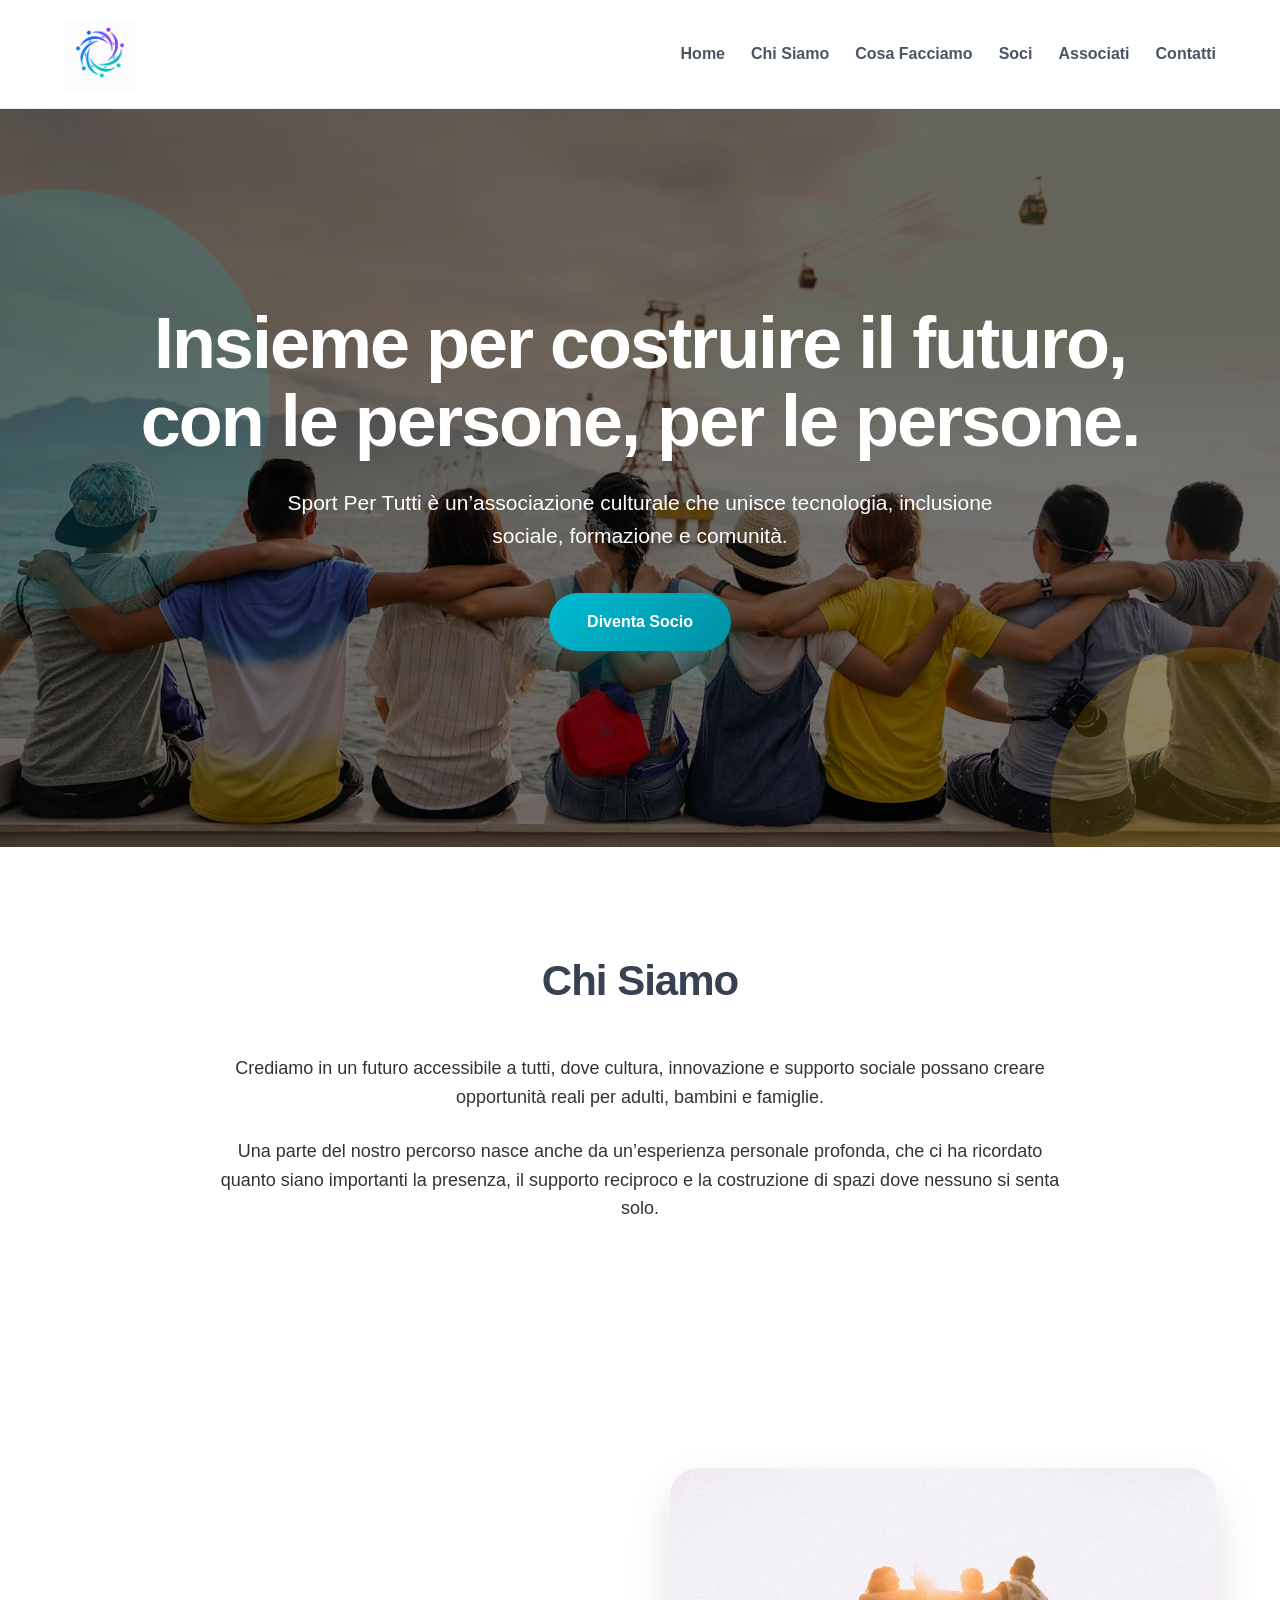
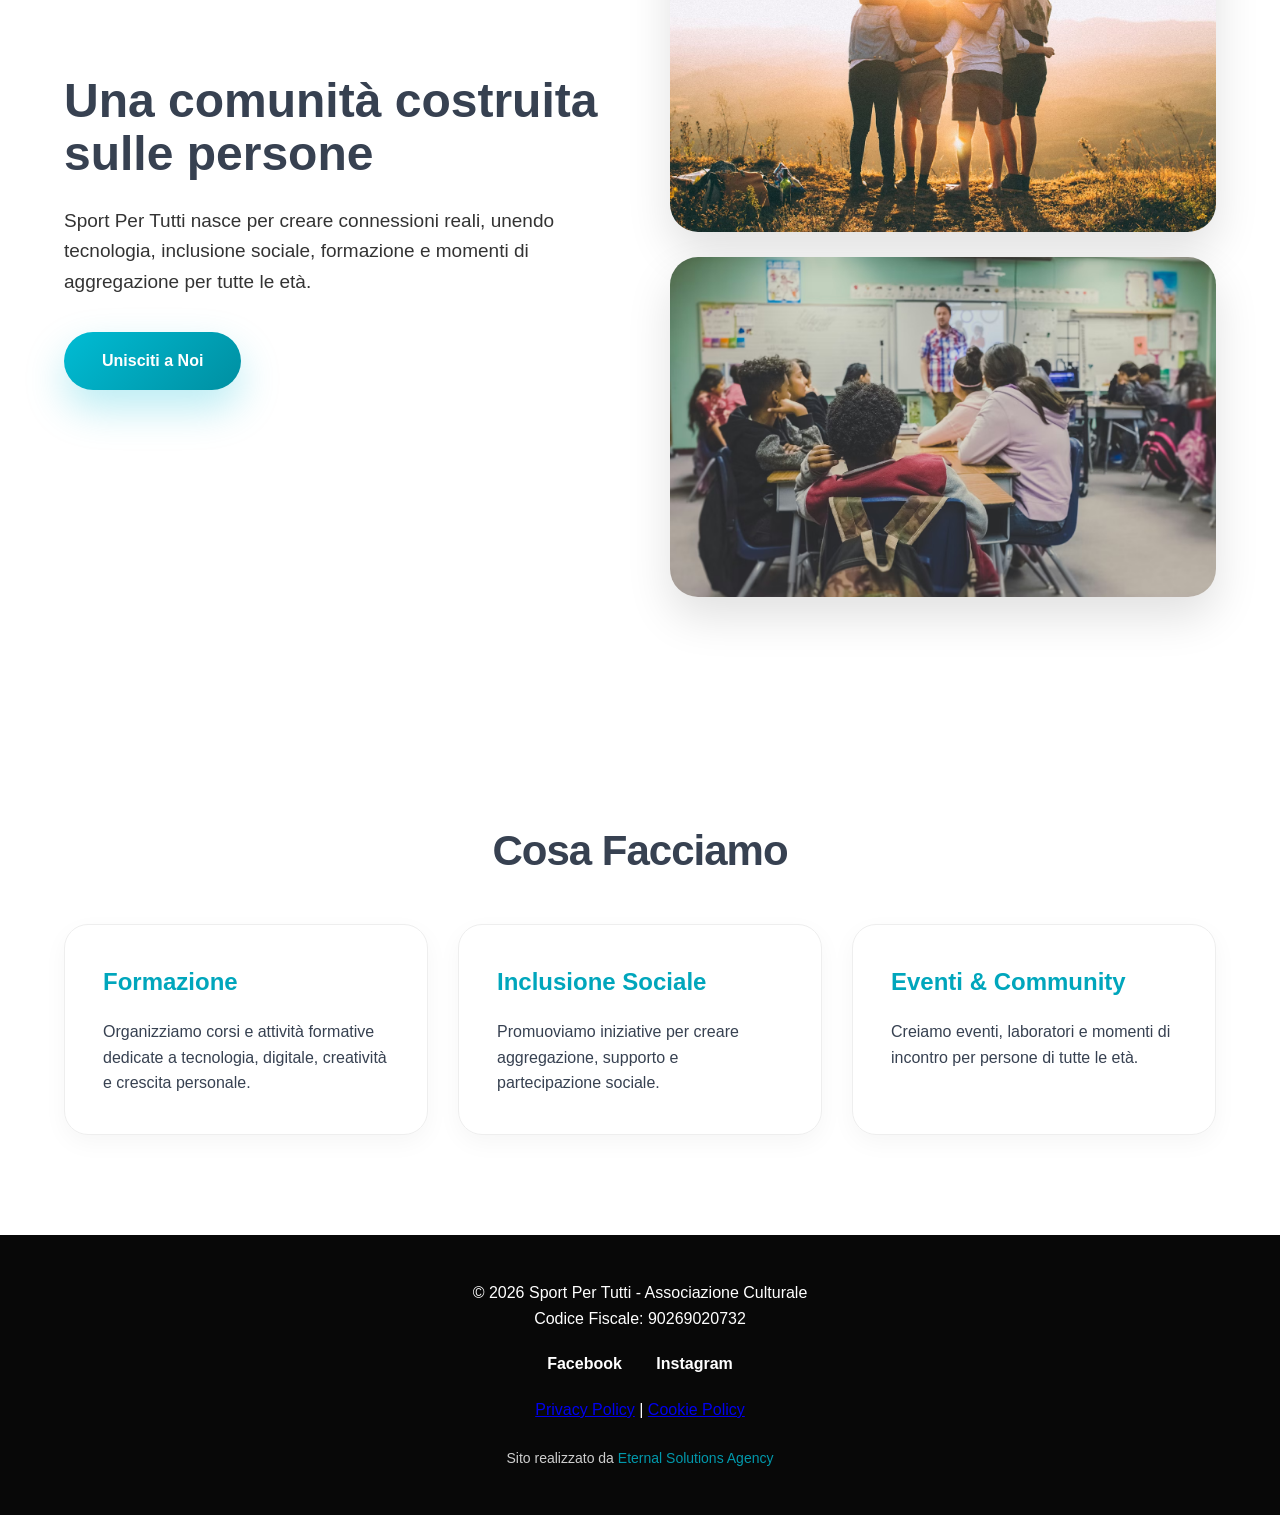
<file: index.html>
<!DOCTYPE html>
<html lang="it">
<head>
  <meta charset="UTF-8">
  <meta name="viewport" content="width=device-width, initial-scale=1.0">
  <title>Sport Per Tutti - Associazione Culturale</title>
  <link rel="stylesheet" href="style.css">
</head>
<script src="script.js"></script>
<body>

  <header>
    <div class="container nav">
      <img src="assets/logo.png" alt="Logo Sport Per Tutti" class="logo">

      <nav>
        <ul>
          <li><a href="index.html">Home</a></li>
          <li><a href="chi-siamo.html">Chi Siamo</a></li>
          <li><a href="cosa-facciamo.html">Cosa Facciamo</a></li>
          <li><a href="soci.html">Soci</a></li>
          <li><a href="associati.html">Associati</a></li>
          <li><a href="contatti.html">Contatti</a></li>
        </ul>
      </nav>
    </div>
  </header>

  <section class="hero hero-home">
    <div class="container">
      <h1>Insieme per costruire il futuro,<br>con le persone, per le persone.</h1>

      <p>
        Sport Per Tutti è un’associazione culturale che unisce tecnologia,
        inclusione sociale, formazione e comunità.
      </p>

      <a href="associati.html" class="btn">
        Diventa Socio
      </a>
    </div>
  </section>

  <section class="about-preview">
    <div class="container">
      <h2>Chi Siamo</h2>

      <p>
        Crediamo in un futuro accessibile a tutti, dove cultura,
        innovazione e supporto sociale possano creare opportunità reali
        per adulti, bambini e famiglie.
      </p>

      <p>
        Una parte del nostro percorso nasce anche da un’esperienza personale
        profonda, che ci ha ricordato quanto siano importanti la presenza,
        il supporto reciproco e la costruzione di spazi dove nessuno si senta solo.
      </p>
    </div>
  </section>
<section class="image-showcase">

  <div class="container showcase-grid">

    <div class="showcase-text">
      <h2>Una comunità costruita sulle persone</h2>

      <p>
        Sport Per Tutti nasce per creare connessioni reali,
        unendo tecnologia, inclusione sociale, formazione
        e momenti di aggregazione per tutte le età.
      </p>

      <a href="associati.html" class="btn">
        Unisciti a Noi
      </a>
    </div>

    <div class="showcase-images">

      <img src="community.avif" alt="Community">
<img src="kids-tech.avif" alt="Kids Tech">

    </div>

  </div>

</section>
  <section class="services">
    <div class="container">
      <h2>Cosa Facciamo</h2>

      <div class="cards">

        <div class="card">
          <h3>Formazione</h3>
          <p>
            Organizziamo corsi e attività formative dedicate a tecnologia,
            digitale, creatività e crescita personale.
          </p>
        </div>

        <div class="card">
          <h3>Inclusione Sociale</h3>
          <p>
            Promuoviamo iniziative per creare aggregazione,
            supporto e partecipazione sociale.
          </p>
        </div>

        <div class="card">
          <h3>Eventi & Community</h3>
          <p>
            Creiamo eventi, laboratori e momenti di incontro
            per persone di tutte le età.
          </p>
        </div>

      </div>
    </div>
  </section>

 <footer>
  <div class="container">

    <p>
      © 2026 Sport Per Tutti - Associazione Culturale<br>
      Codice Fiscale: 90269020732
    </p>

    <div class="socials">
      <a href="https://www.facebook.com/sportpertuttihub" target="_blank">Facebook</a>
      <a href="https://www.instagram.com/sportpertuttihub/" target="_blank">Instagram</a>
    </div>

    <div style="margin-top:20px;">
      <a href="privacy-policy.html">Privacy Policy</a>
      |
      <a href="cookie-policy.html">Cookie Policy</a>
    </div>

    <p style="margin-top:25px; font-size:14px; opacity:0.8;">
      Sito realizzato da
      <a href="https://www.eternalsolutions.it" target="_blank" style="color:#00bcd4; text-decoration:none;">
        Eternal Solutions Agency
      </a>
    </p>

  </div>
</footer>

</body>
</html>
</file>
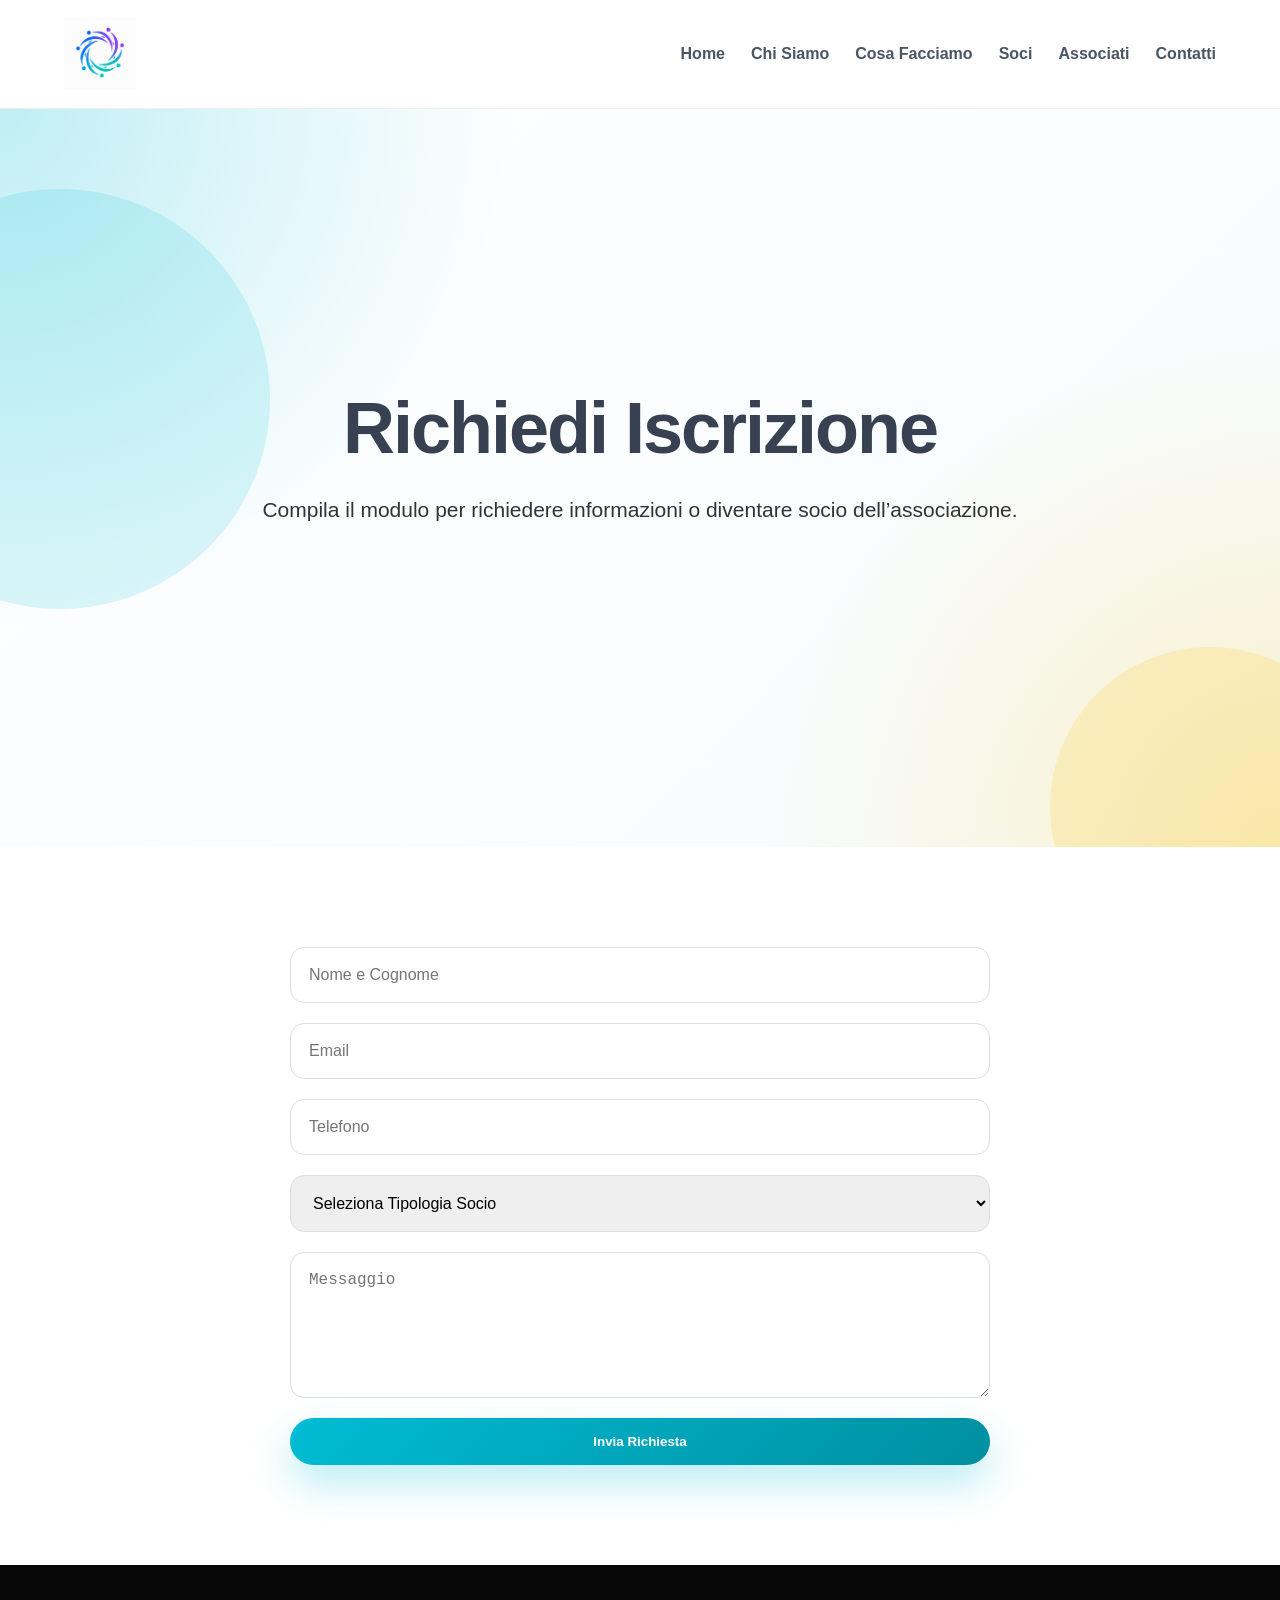
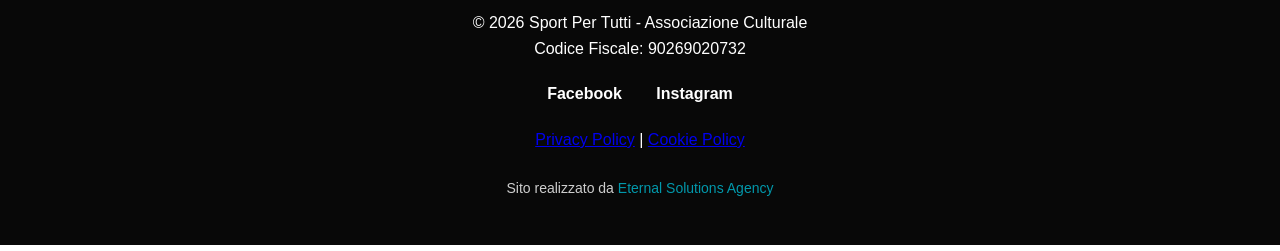
<file: associati.html>
<!DOCTYPE html>
<html lang="it">
<head>
  <meta charset="UTF-8">
  <meta name="viewport" content="width=device-width, initial-scale=1.0">
  <title>Associati - Sport Per Tutti</title>
  <link rel="stylesheet" href="style.css">
</head>
<script src="script.js"></script>
<body>

<header>
  <div class="container nav">
    <img src="assets/logo.png" alt="Logo Sport Per Tutti" class="logo">

    <nav>
      <ul>
        <li><a href="index.html">Home</a></li>
        <li><a href="chi-siamo.html">Chi Siamo</a></li>
        <li><a href="cosa-facciamo.html">Cosa Facciamo</a></li>
        <li><a href="soci.html">Soci</a></li>
        <li><a href="associati.html">Associati</a></li>
        <li><a href="contatti.html">Contatti</a></li>
      </ul>
    </nav>
  </div>
</header>

<section class="hero">
  <div class="container">

    <h1>Richiedi Iscrizione</h1>

    <p>
      Compila il modulo per richiedere informazioni
      o diventare socio dell’associazione.
    </p>

  </div>
</section>

<section class="about-preview">
  <div class="container">

    <form action="https://formsubmit.co/sportpertuttiassociazione@gmail.com" method="POST" class="contact-form">

      <input type="hidden" name="_captcha" value="false">

      <input type="text" name="nome" placeholder="Nome e Cognome" required>

      <input type="email" name="email" placeholder="Email" required>

      <input type="tel" name="telefono" placeholder="Telefono" required>

      <select name="tipo_socio" required>
        <option value="">Seleziona Tipologia Socio</option>
        <option>Socio Base - 15€</option>
        <option>Socio Supporter - 50€</option>
        <option>Socio Partner - 150€</option>
      </select>

      <textarea name="messaggio" rows="6" placeholder="Messaggio"></textarea>

      <button type="submit" class="btn">
        Invia Richiesta
      </button>

    </form>

  </div>
</section>

<footer>
  <div class="container">

    <p>
      © 2026 Sport Per Tutti - Associazione Culturale<br>
      Codice Fiscale: 90269020732
    </p>

    <div class="socials">
      <a href="https://www.facebook.com/sportpertuttihub" target="_blank">Facebook</a>
      <a href="https://www.instagram.com/sportpertuttihub/" target="_blank">Instagram</a>
    </div>

    <div style="margin-top:20px;">
      <a href="privacy-policy.html">Privacy Policy</a>
      |
      <a href="cookie-policy.html">Cookie Policy</a>
    </div>

    <p style="margin-top:25px; font-size:14px; opacity:0.8;">
      Sito realizzato da
      <a href="https://www.eternalsolutions.it" target="_blank" style="color:#00bcd4; text-decoration:none;">
        Eternal Solutions Agency
      </a>
    </p>

  </div>
</footer>

</body>
</html>
</file>
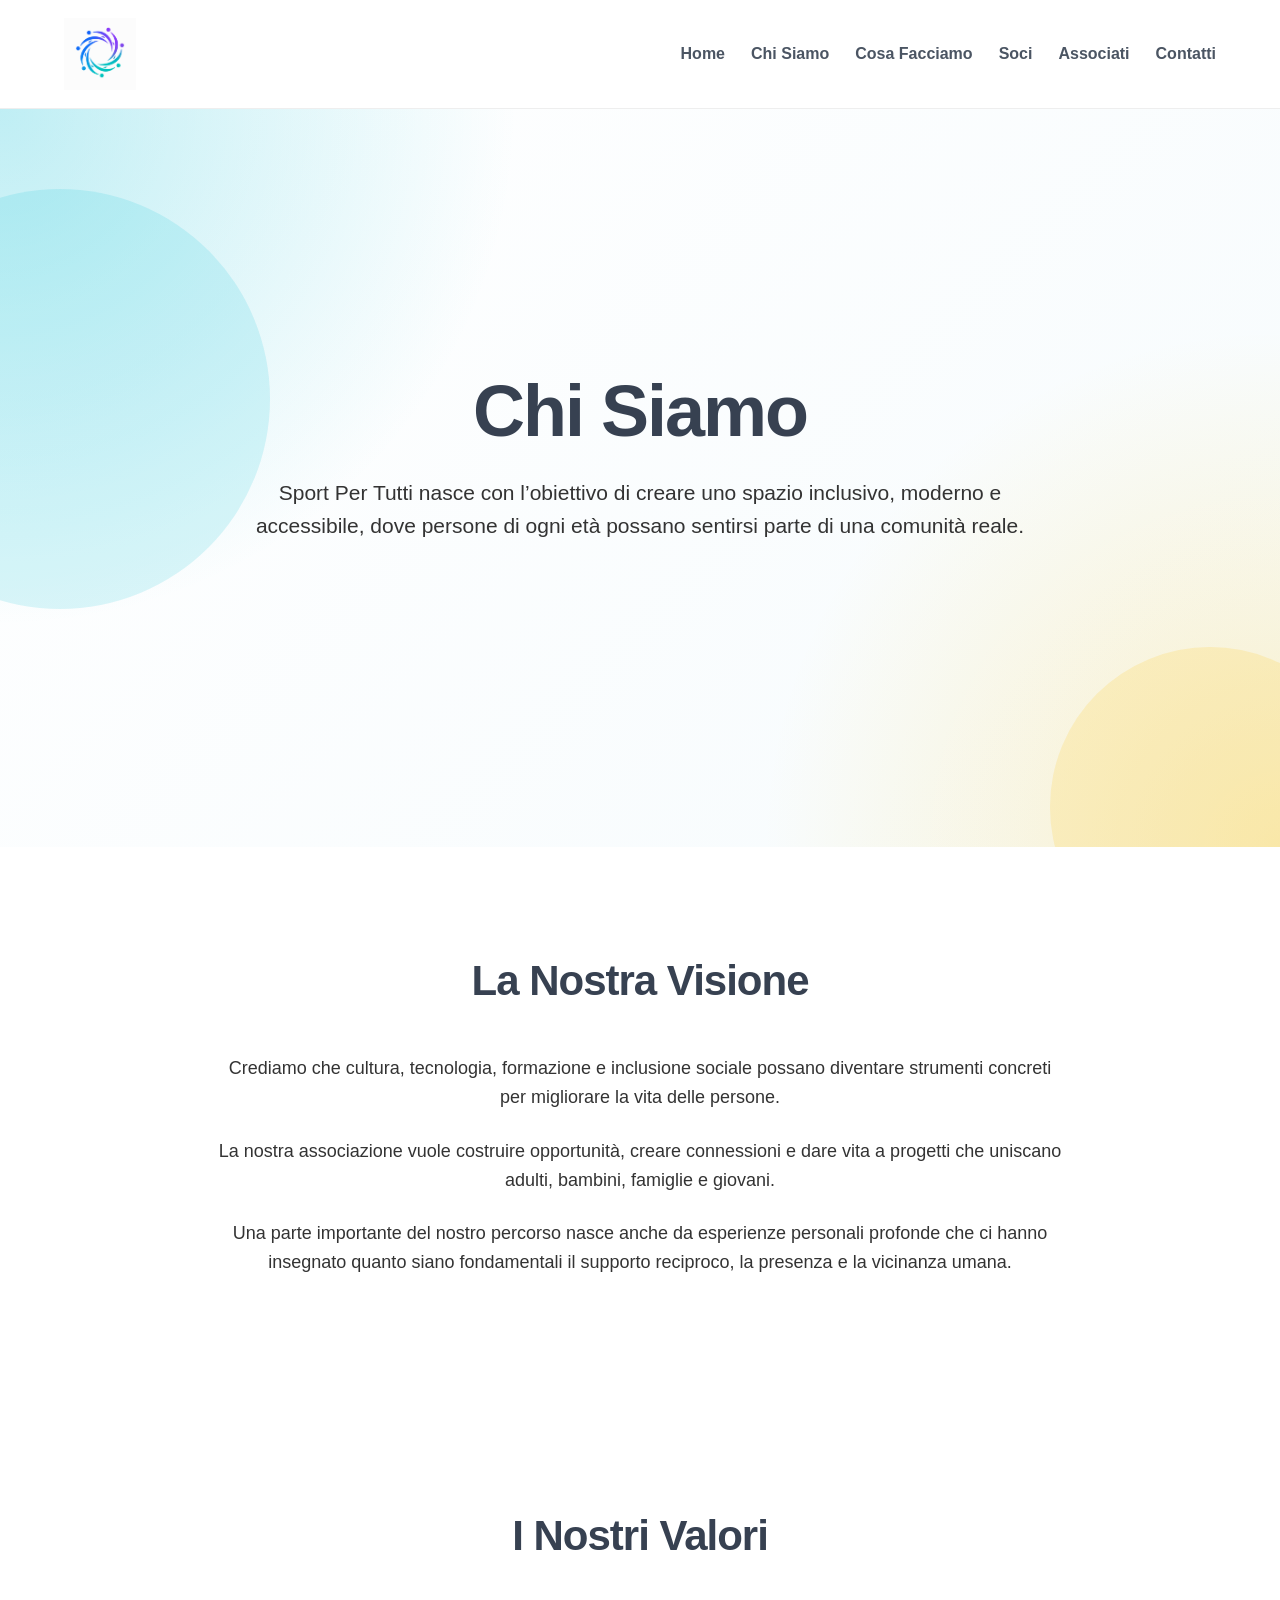
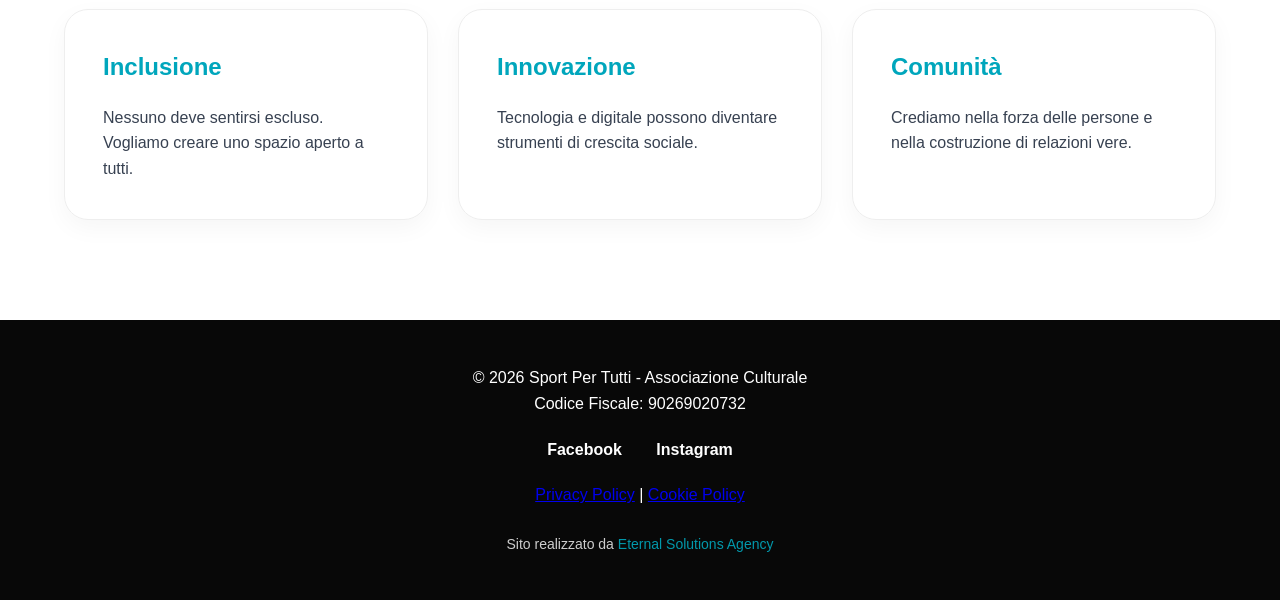
<file: chi-siamo.html>
<!DOCTYPE html>
<html lang="it">
<head>
  <meta charset="UTF-8">
  <meta name="viewport" content="width=device-width, initial-scale=1.0">
  <title>Chi Siamo - Sport Per Tutti</title>
  <link rel="stylesheet" href="style.css">
</head>
<script src="script.js"></script>
<body>

<header>
  <div class="container nav">
    <img src="assets/logo.png" alt="Logo Sport Per Tutti" class="logo">

    <nav>
      <ul>
        <li><a href="index.html">Home</a></li>
        <li><a href="chi-siamo.html">Chi Siamo</a></li>
        <li><a href="cosa-facciamo.html">Cosa Facciamo</a></li>
        <li><a href="soci.html">Soci</a></li>
        <li><a href="associati.html">Associati</a></li>
        <li><a href="contatti.html">Contatti</a></li>
      </ul>
    </nav>
  </div>
</header>

<section class="hero">
  <div class="container">

    <h1>Chi Siamo</h1>

    <p>
      Sport Per Tutti nasce con l’obiettivo di creare uno spazio inclusivo,
      moderno e accessibile, dove persone di ogni età possano sentirsi parte
      di una comunità reale.
    </p>

  </div>
</section>

<section class="about-preview">
  <div class="container">

    <h2>La Nostra Visione</h2>

    <p>
      Crediamo che cultura, tecnologia, formazione e inclusione sociale
      possano diventare strumenti concreti per migliorare la vita delle persone.
    </p>

    <p>
      La nostra associazione vuole costruire opportunità, creare connessioni
      e dare vita a progetti che uniscano adulti, bambini, famiglie e giovani.
    </p>

    <p>
      Una parte importante del nostro percorso nasce anche da esperienze
      personali profonde che ci hanno insegnato quanto siano fondamentali
      il supporto reciproco, la presenza e la vicinanza umana.
    </p>

  </div>
</section>

<section class="services">
  <div class="container">

    <h2>I Nostri Valori</h2>

    <div class="cards">

      <div class="card">
        <h3>Inclusione</h3>
        <p>
          Nessuno deve sentirsi escluso. Vogliamo creare uno spazio aperto a tutti.
        </p>
      </div>

      <div class="card">
        <h3>Innovazione</h3>
        <p>
          Tecnologia e digitale possono diventare strumenti di crescita sociale.
        </p>
      </div>

      <div class="card">
        <h3>Comunità</h3>
        <p>
          Crediamo nella forza delle persone e nella costruzione di relazioni vere.
        </p>
      </div>

    </div>

  </div>
</section>

<footer>
  <div class="container">

    <p>
      © 2026 Sport Per Tutti - Associazione Culturale<br>
      Codice Fiscale: 90269020732
    </p>

    <div class="socials">
      <a href="https://www.facebook.com/sportpertuttihub" target="_blank">Facebook</a>
      <a href="https://www.instagram.com/sportpertuttihub/" target="_blank">Instagram</a>
    </div>

    <div style="margin-top:20px;">
      <a href="privacy-policy.html">Privacy Policy</a>
      |
      <a href="cookie-policy.html">Cookie Policy</a>
    </div>

    <p style="margin-top:25px; font-size:14px; opacity:0.8;">
      Sito realizzato da
      <a href="https://www.eternalsolutions.it" target="_blank" style="color:#00bcd4; text-decoration:none;">
        Eternal Solutions Agency
      </a>
    </p>

  </div>
</footer>

</body>
</html>
</file>
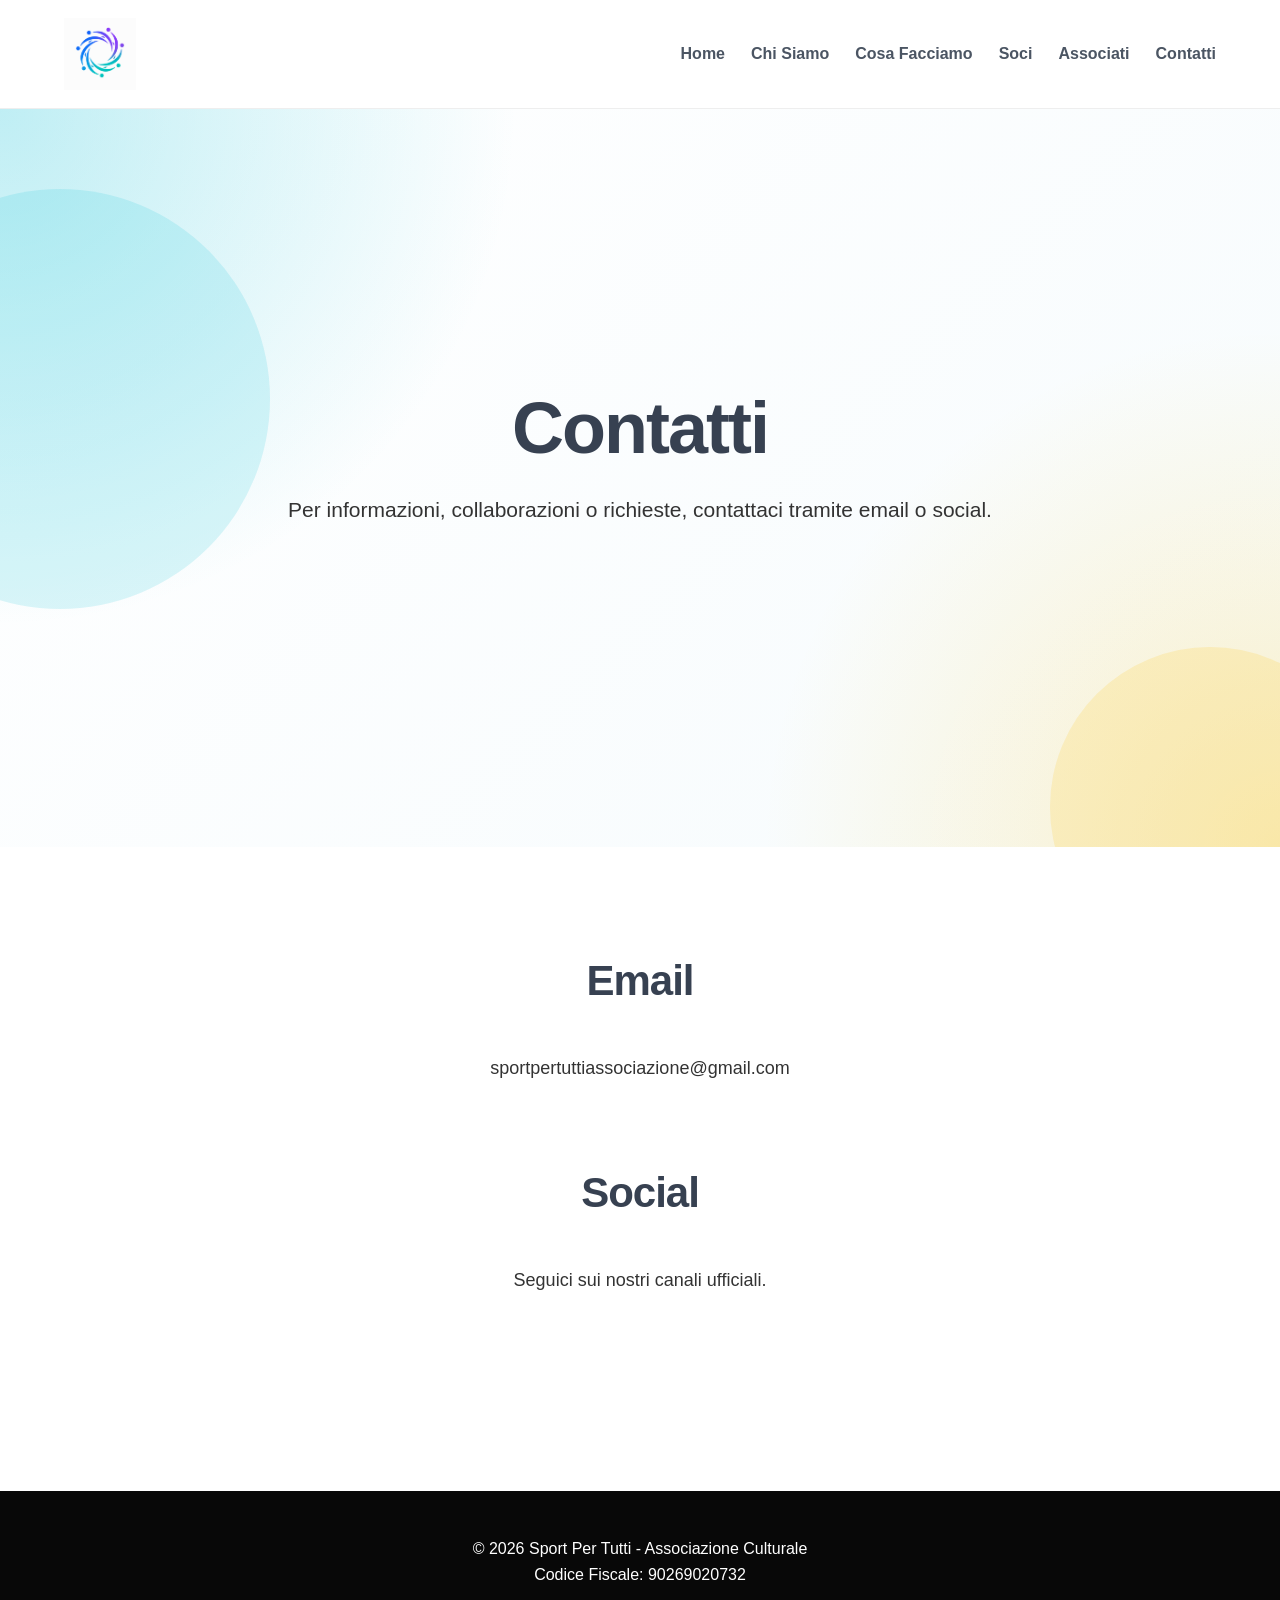
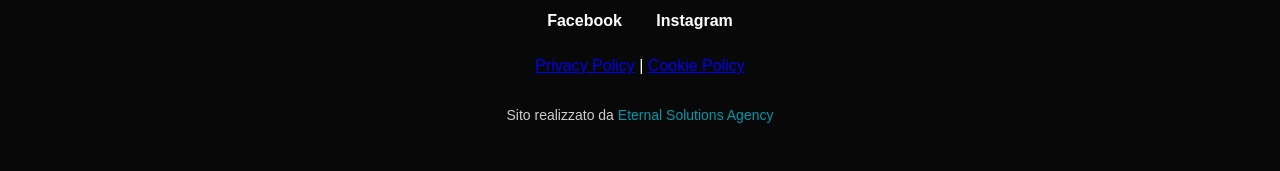
<file: contatti.html>
<!DOCTYPE html>
<html lang="it">
<head>
  <meta charset="UTF-8">
  <meta name="viewport" content="width=device-width, initial-scale=1.0">
  <title>Contatti - Sport Per Tutti</title>
  <link rel="stylesheet" href="style.css">
</head>
<script src="script.js"></script>
<body>

<header>
  <div class="container nav">
    <img src="assets/logo.png" alt="Logo Sport Per Tutti" class="logo">

    <nav>
      <ul>
        <li><a href="index.html">Home</a></li>
        <li><a href="chi-siamo.html">Chi Siamo</a></li>
        <li><a href="cosa-facciamo.html">Cosa Facciamo</a></li>
        <li><a href="soci.html">Soci</a></li>
        <li><a href="associati.html">Associati</a></li>
        <li><a href="contatti.html">Contatti</a></li>
      </ul>
    </nav>
  </div>
</header>

<section class="hero">
  <div class="container">

    <h1>Contatti</h1>

    <p>
      Per informazioni, collaborazioni o richieste,
      contattaci tramite email o social.
    </p>

  </div>
</section>

<section class="about-preview">
  <div class="container" style="text-align:center;">

    <h2>Email</h2>

    <p>
      sportpertuttiassociazione@gmail.com
    </p>

    <br><br>

    <h2>Social</h2>

    <p>
      Seguici sui nostri canali ufficiali.
    </p>

    <br>

    <div class="socials">
      <a href="https://www.facebook.com/sportpertuttihub" target="_blank">Facebook</a>
      <a href="https://www.instagram.com/sportpertuttihub/" target="_blank">Instagram</a>
    </div>

  </div>
</section>

<footer>
  <div class="container">

    <p>
      © 2026 Sport Per Tutti - Associazione Culturale<br>
      Codice Fiscale: 90269020732
    </p>

    <div class="socials">
      <a href="https://www.facebook.com/sportpertuttihub" target="_blank">Facebook</a>
      <a href="https://www.instagram.com/sportpertuttihub/" target="_blank">Instagram</a>
    </div>

    <div style="margin-top:20px;">
      <a href="privacy-policy.html">Privacy Policy</a>
      |
      <a href="cookie-policy.html">Cookie Policy</a>
    </div>

    <p style="margin-top:25px; font-size:14px; opacity:0.8;">
      Sito realizzato da
      <a href="https://www.eternalsolutions.it" target="_blank" style="color:#00bcd4; text-decoration:none;">
        Eternal Solutions Agency
      </a>
    </p>

  </div>
</footer>

</body>
</html>
</file>
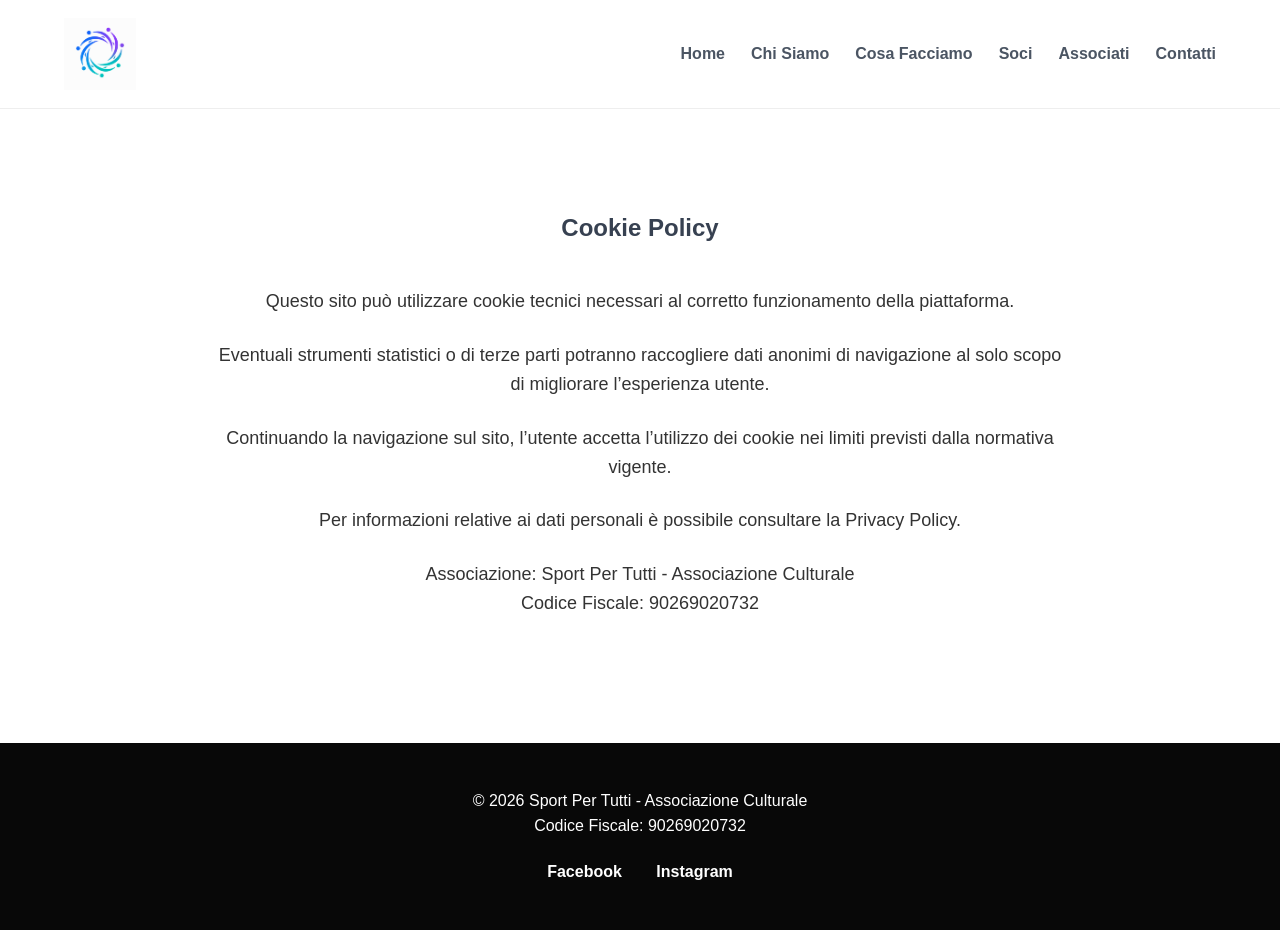
<file: cookie-policy.html>
<!DOCTYPE html>
  <meta name="viewport" content="width=device-width, initial-scale=1.0">
  <title>Cookie Policy - Sport Per Tutti</title>
  <link rel="stylesheet" href="style.css">
</head>

<body>

<header>
  <div class="container nav">
    <img src="assets/logo.png" alt="Logo Sport Per Tutti" class="logo">

    <nav>
      <ul>
        <li><a href="index.html">Home</a></li>
        <li><a href="chi-siamo.html">Chi Siamo</a></li>
        <li><a href="cosa-facciamo.html">Cosa Facciamo</a></li>
        <li><a href="soci.html">Soci</a></li>
        <li><a href="associati.html">Associati</a></li>
        <li><a href="contatti.html">Contatti</a></li>
      </ul>
    </nav>
  </div>
</header>

<section class="about-preview">
  <div class="container">

    <h1 style="margin-bottom:40px; text-align:center;">Cookie Policy</h1>

    <p>
      Questo sito può utilizzare cookie tecnici necessari al corretto funzionamento
      della piattaforma.
    </p>

    <p>
      Eventuali strumenti statistici o di terze parti potranno raccogliere dati
      anonimi di navigazione al solo scopo di migliorare l’esperienza utente.
    </p>

    <p>
      Continuando la navigazione sul sito, l’utente accetta l’utilizzo dei cookie
      nei limiti previsti dalla normativa vigente.
    </p>

    <p>
      Per informazioni relative ai dati personali è possibile consultare la Privacy Policy.
    </p>

    <p>
      Associazione: Sport Per Tutti - Associazione Culturale<br>
      Codice Fiscale: 90269020732
    </p>

  </div>
</section>

<footer>
  <div class="container">

    <p>
      © 2026 Sport Per Tutti - Associazione Culturale<br>
      Codice Fiscale: 90269020732
    </p>

    <div class="socials">
      <a href="https://www.facebook.com/sportpertuttihub" target="_blank">Facebook</a>
      <a href="https://www.instagram.com/sportpertuttihub/" target="_blank">Instagram</a>
    </div>

  </div>
</footer>

<script src="script.js"></script>
</body>
</html>
</file>
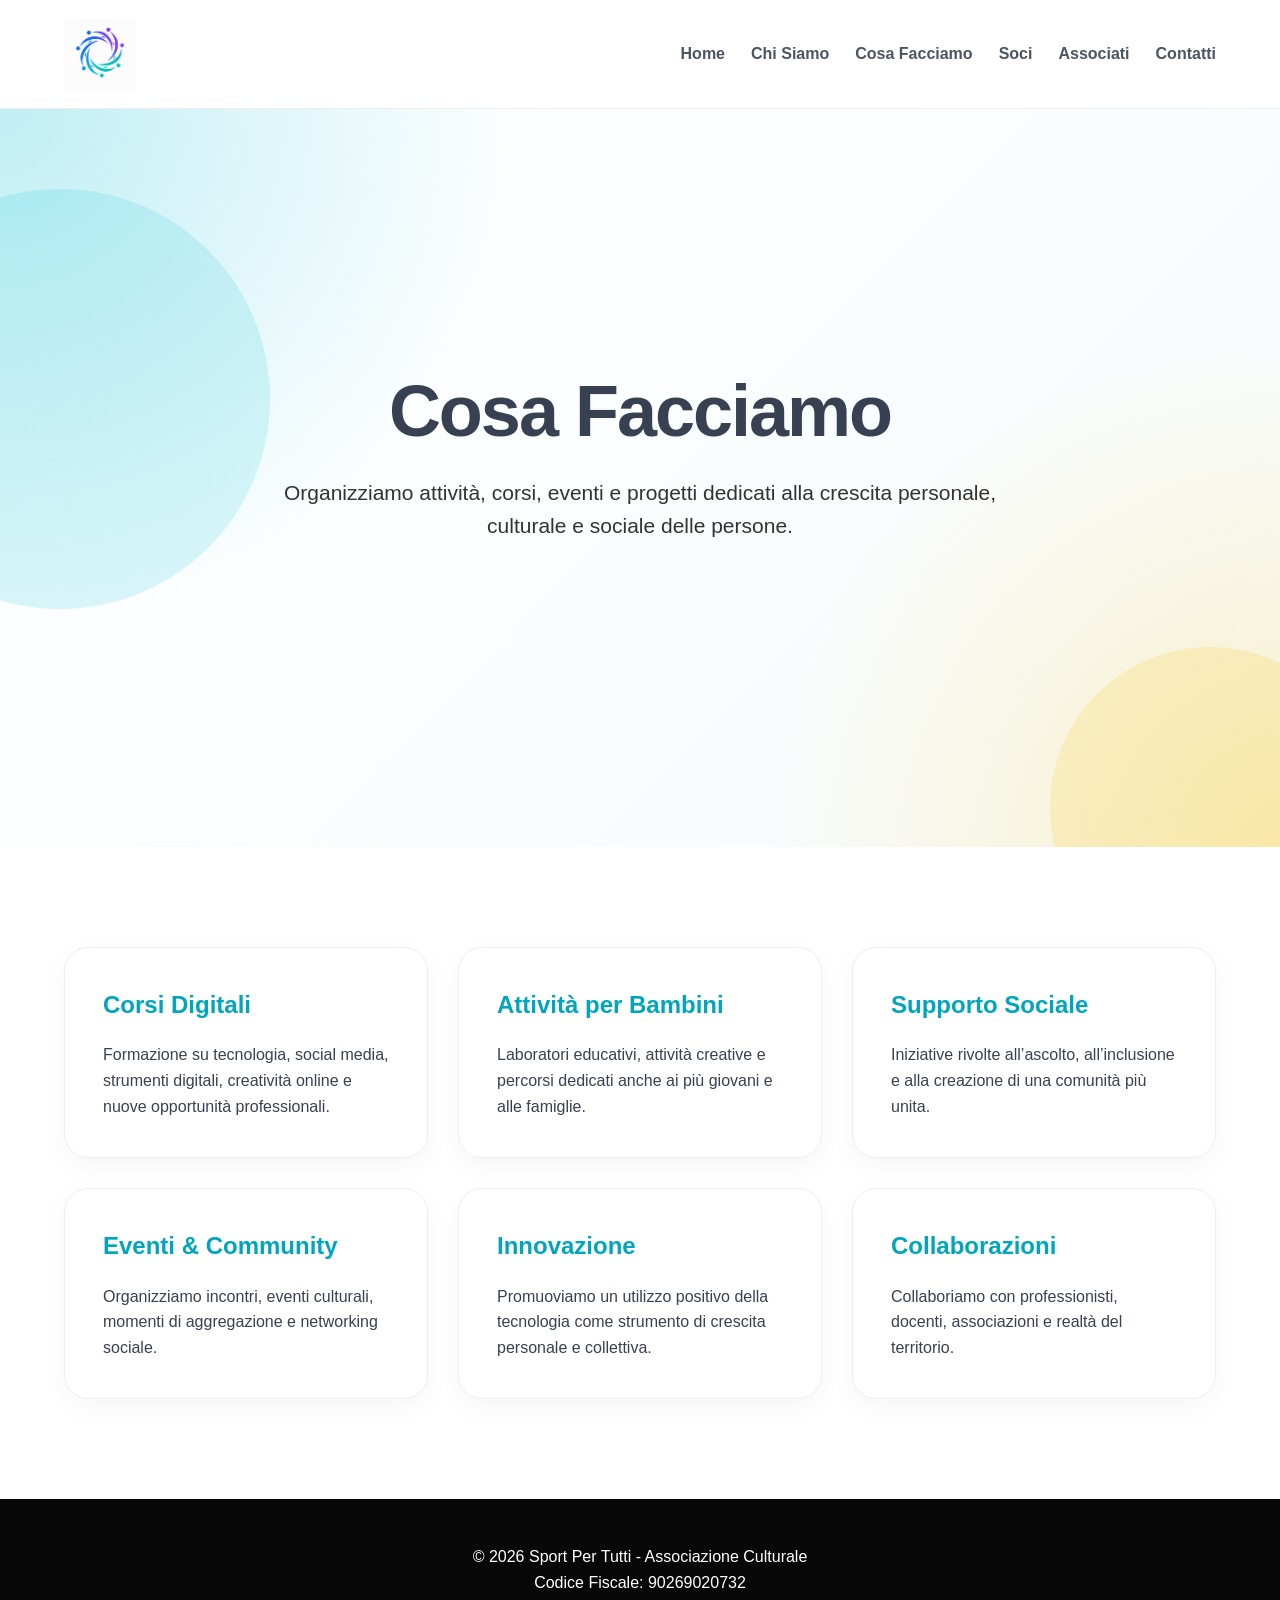
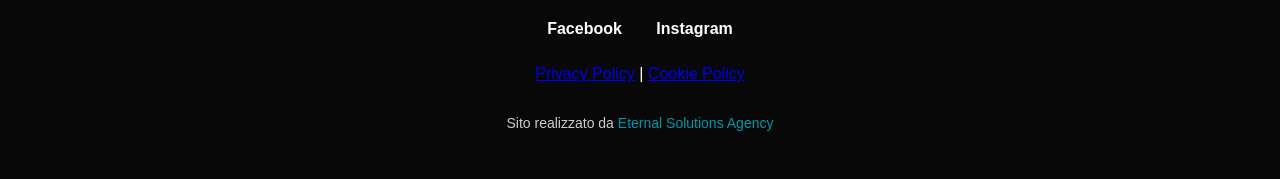
<file: cosa-facciamo.html>
<!DOCTYPE html>
<html lang="it">
<head>
  <meta charset="UTF-8">
  <meta name="viewport" content="width=device-width, initial-scale=1.0">
  <title>Cosa Facciamo - Sport Per Tutti</title>
  <link rel="stylesheet" href="style.css">
</head>
<script src="script.js"></script>
<body>

<header>
  <div class="container nav">
    <img src="assets/logo.png" alt="Logo Sport Per Tutti" class="logo">

    <nav>
      <ul>
        <li><a href="index.html">Home</a></li>
        <li><a href="chi-siamo.html">Chi Siamo</a></li>
        <li><a href="cosa-facciamo.html">Cosa Facciamo</a></li>
        <li><a href="soci.html">Soci</a></li>
        <li><a href="associati.html">Associati</a></li>
        <li><a href="contatti.html">Contatti</a></li>
      </ul>
    </nav>
  </div>
</header>

<section class="hero">
  <div class="container">

    <h1>Cosa Facciamo</h1>

    <p>
      Organizziamo attività, corsi, eventi e progetti dedicati
      alla crescita personale, culturale e sociale delle persone.
    </p>

  </div>
</section>

<section class="services">
  <div class="container">

    <div class="cards">

      <div class="card">
        <h3>Corsi Digitali</h3>
        <p>
          Formazione su tecnologia, social media, strumenti digitali,
          creatività online e nuove opportunità professionali.
        </p>
      </div>

      <div class="card">
        <h3>Attività per Bambini</h3>
        <p>
          Laboratori educativi, attività creative e percorsi dedicati
          anche ai più giovani e alle famiglie.
        </p>
      </div>

      <div class="card">
        <h3>Supporto Sociale</h3>
        <p>
          Iniziative rivolte all’ascolto, all’inclusione
          e alla creazione di una comunità più unita.
        </p>
      </div>

      <div class="card">
        <h3>Eventi & Community</h3>
        <p>
          Organizziamo incontri, eventi culturali,
          momenti di aggregazione e networking sociale.
        </p>
      </div>

      <div class="card">
        <h3>Innovazione</h3>
        <p>
          Promuoviamo un utilizzo positivo della tecnologia
          come strumento di crescita personale e collettiva.
        </p>
      </div>

      <div class="card">
        <h3>Collaborazioni</h3>
        <p>
          Collaboriamo con professionisti, docenti,
          associazioni e realtà del territorio.
        </p>
      </div>

    </div>

  </div>
</section>

<footer>
  <div class="container">

    <p>
      © 2026 Sport Per Tutti - Associazione Culturale<br>
      Codice Fiscale: 90269020732
    </p>

    <div class="socials">
      <a href="https://www.facebook.com/sportpertuttihub" target="_blank">Facebook</a>
      <a href="https://www.instagram.com/sportpertuttihub/" target="_blank">Instagram</a>
    </div>

    <div style="margin-top:20px;">
      <a href="privacy-policy.html">Privacy Policy</a>
      |
      <a href="cookie-policy.html">Cookie Policy</a>
    </div>

    <p style="margin-top:25px; font-size:14px; opacity:0.8;">
      Sito realizzato da
      <a href="https://www.eternalsolutions.it" target="_blank" style="color:#00bcd4; text-decoration:none;">
        Eternal Solutions Agency
      </a>
    </p>

  </div>
</footer>

</body>
</html>
</file>
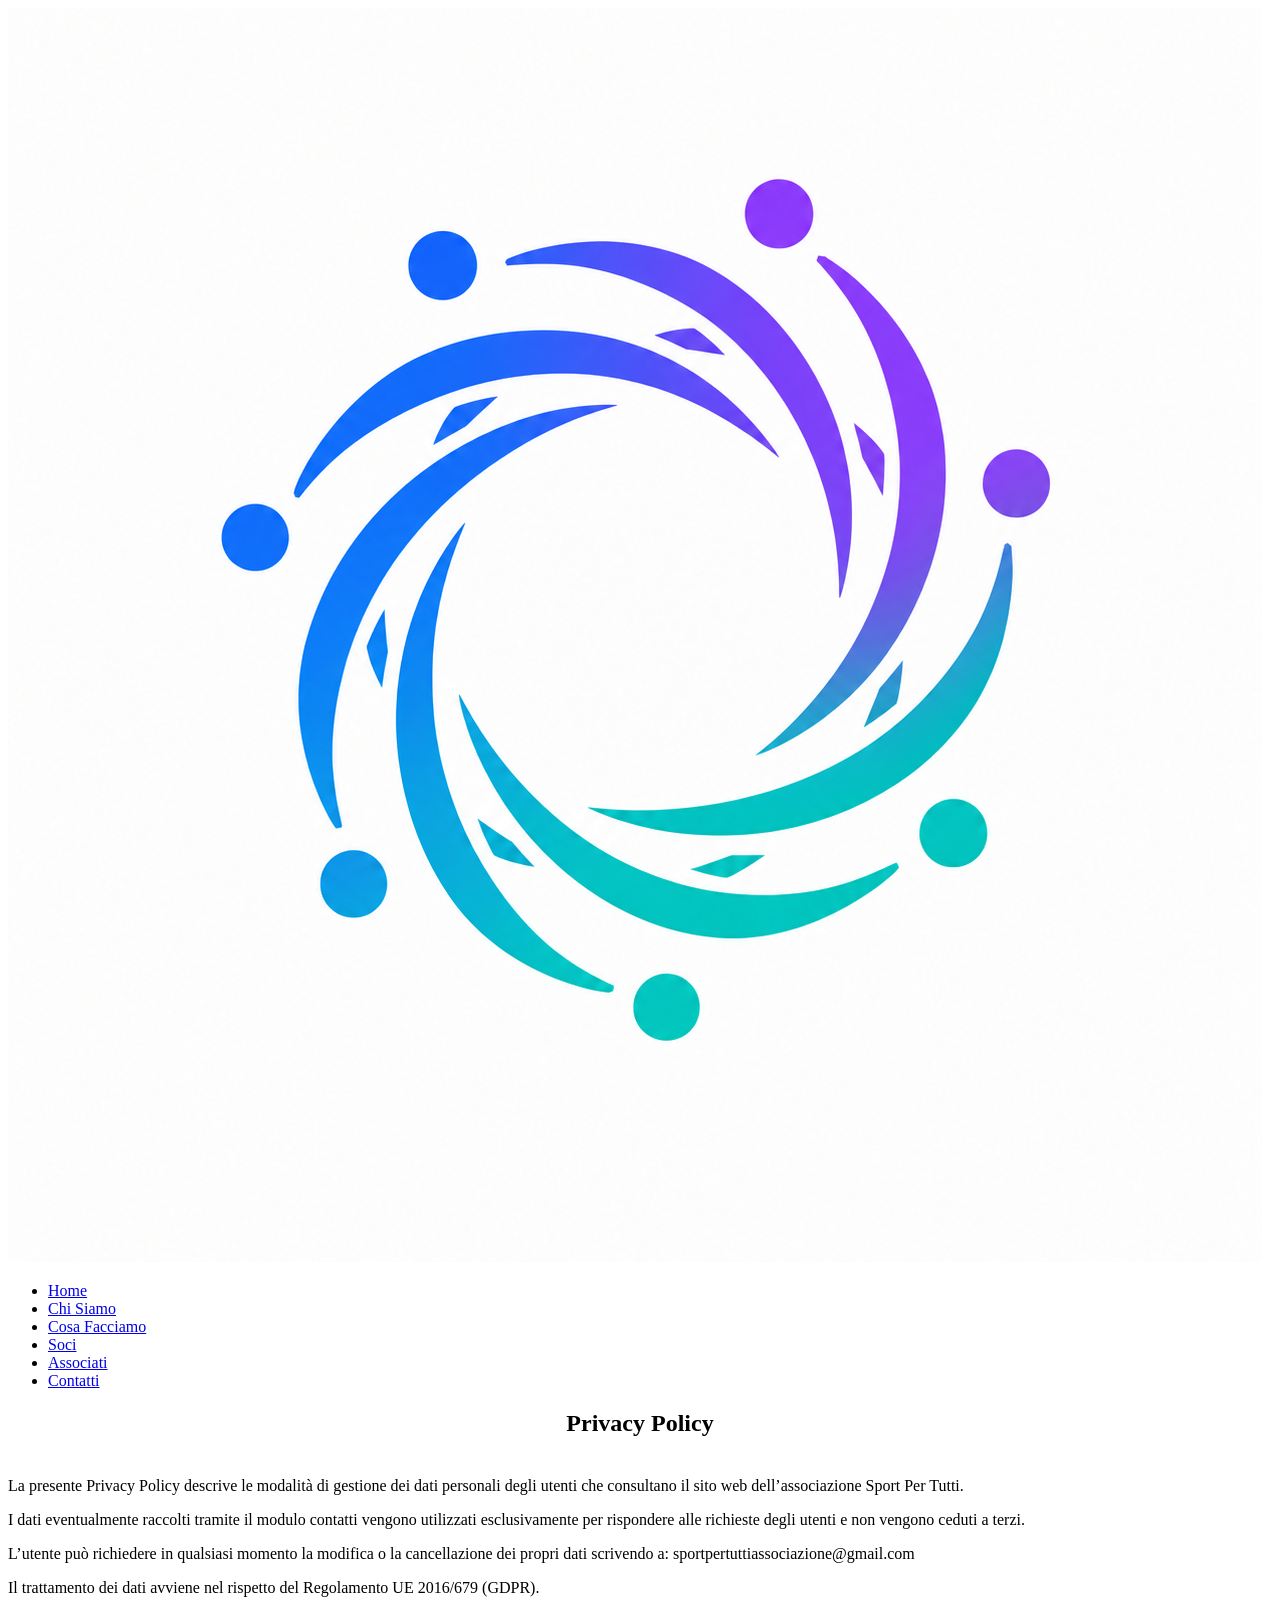
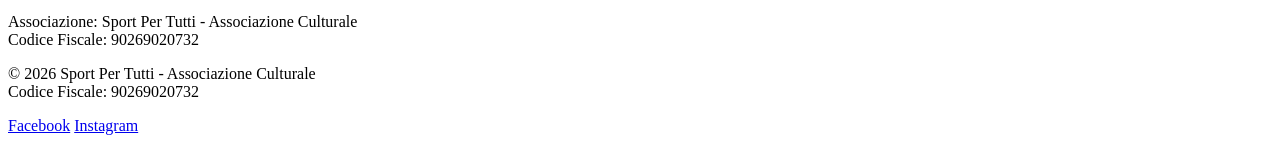
<file: privacy-policy.html>
<!DOCTYPE html>

<body>

<header>
  <div class="container nav">
    <img src="assets/logo.png" alt="Logo Sport Per Tutti" class="logo">

    <nav>
      <ul>
        <li><a href="index.html">Home</a></li>
        <li><a href="chi-siamo.html">Chi Siamo</a></li>
        <li><a href="cosa-facciamo.html">Cosa Facciamo</a></li>
        <li><a href="soci.html">Soci</a></li>
        <li><a href="associati.html">Associati</a></li>
        <li><a href="contatti.html">Contatti</a></li>
      </ul>
    </nav>
  </div>
</header>

<section class="about-preview">
  <div class="container">

    <h1 style="margin-bottom:40px; text-align:center;">Privacy Policy</h1>

    <p>
      La presente Privacy Policy descrive le modalità di gestione dei dati personali
      degli utenti che consultano il sito web dell’associazione Sport Per Tutti.
    </p>

    <p>
      I dati eventualmente raccolti tramite il modulo contatti vengono utilizzati
      esclusivamente per rispondere alle richieste degli utenti e non vengono ceduti
      a terzi.
    </p>

    <p>
      L’utente può richiedere in qualsiasi momento la modifica o la cancellazione
      dei propri dati scrivendo a:
      sportpertuttiassociazione@gmail.com
    </p>

    <p>
      Il trattamento dei dati avviene nel rispetto del Regolamento UE 2016/679 (GDPR).
    </p>

    <p>
      Associazione: Sport Per Tutti - Associazione Culturale<br>
      Codice Fiscale: 90269020732
    </p>

  </div>
</section>

<footer>
  <div class="container">

    <p>
      © 2026 Sport Per Tutti - Associazione Culturale<br>
      Codice Fiscale: 90269020732
    </p>

    <div class="socials">
      <a href="https://www.facebook.com/sportpertuttihub" target="_blank">Facebook</a>
      <a href="https://www.instagram.com/sportpertuttihub/" target="_blank">Instagram</a>
    </div>

  </div>
</footer>

<script src="script.js"></script>
</body>
</html>
</file>
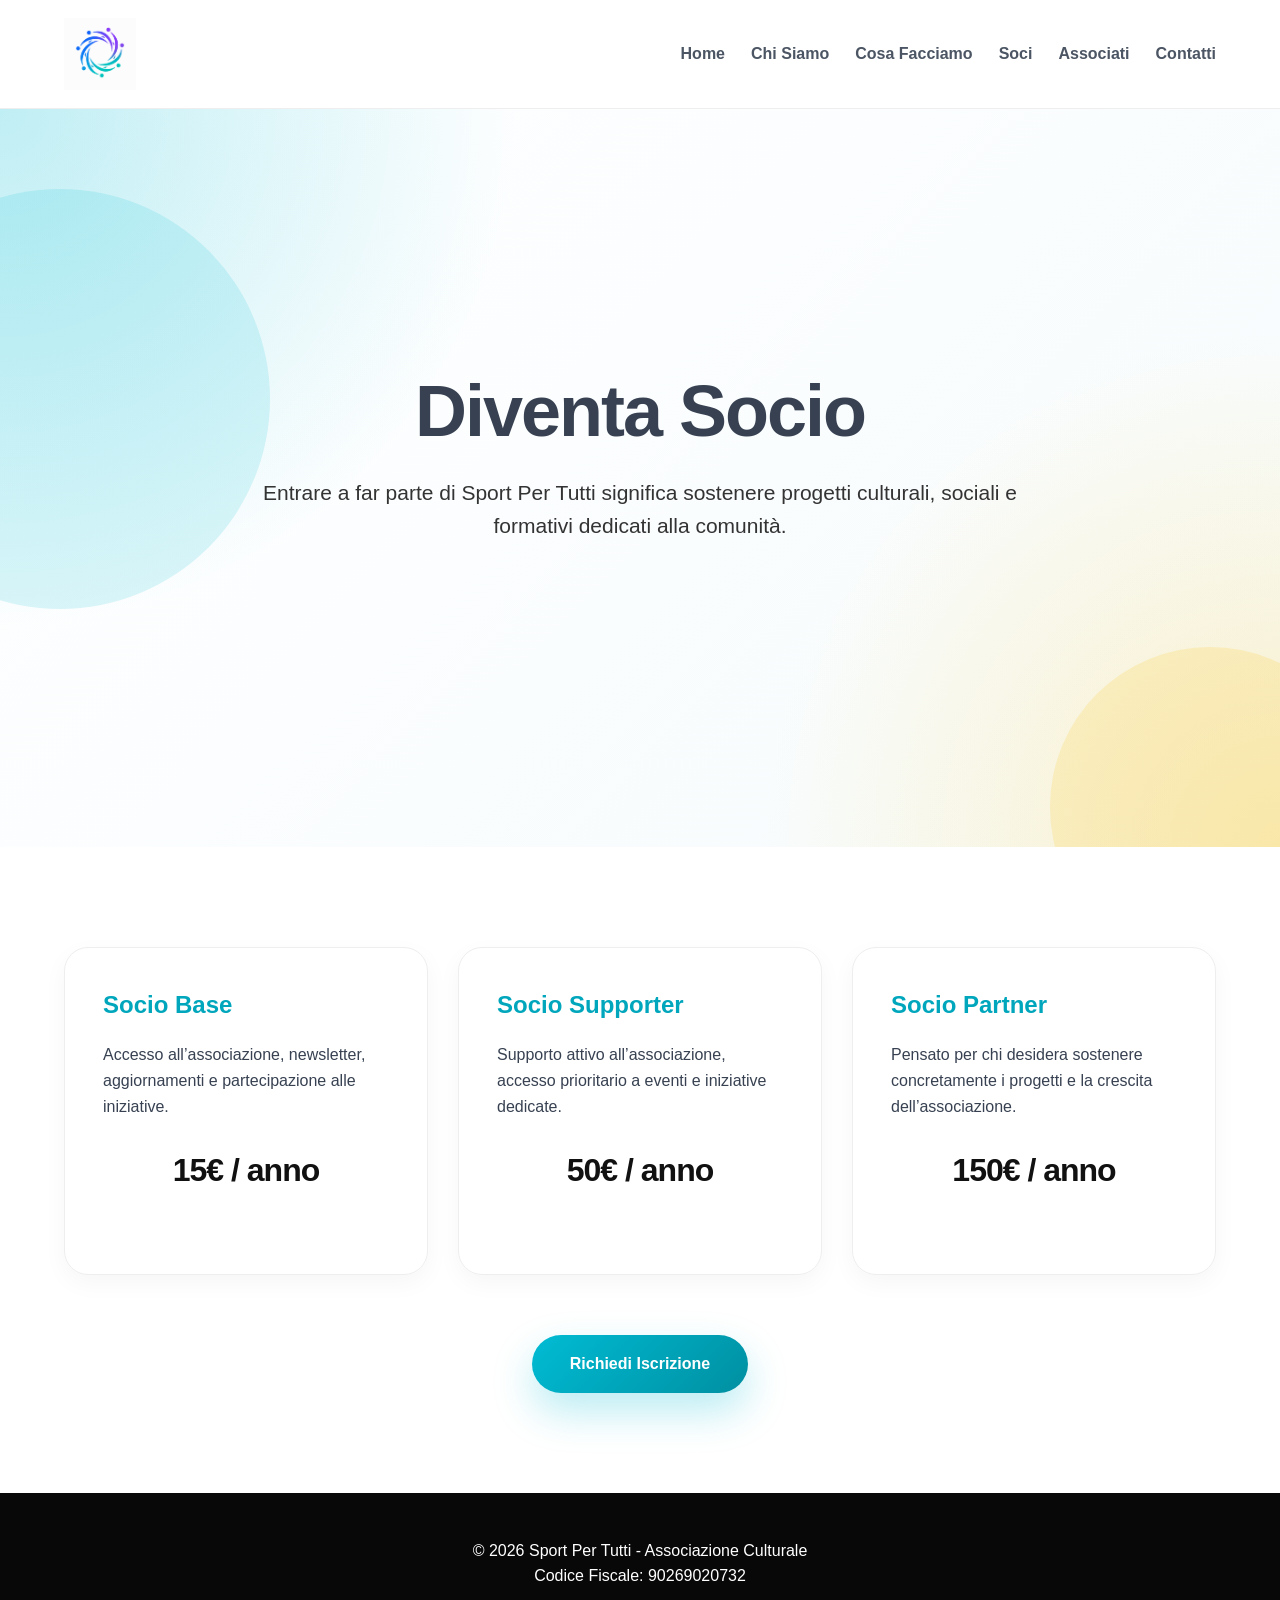
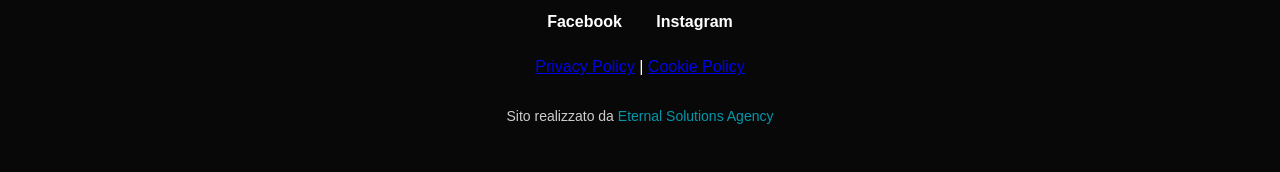
<file: soci.html>
<!DOCTYPE html>
<html lang="it">
<head>
  <meta charset="UTF-8">
  <meta name="viewport" content="width=device-width, initial-scale=1.0">
  <title>Soci - Sport Per Tutti</title>
  <link rel="stylesheet" href="style.css">
</head>
<script src="script.js"></script>
<body>

<header>
  <div class="container nav">
    <img src="assets/logo.png" alt="Logo Sport Per Tutti" class="logo">

    <nav>
      <ul>
        <li><a href="index.html">Home</a></li>
        <li><a href="chi-siamo.html">Chi Siamo</a></li>
        <li><a href="cosa-facciamo.html">Cosa Facciamo</a></li>
        <li><a href="soci.html">Soci</a></li>
        <li><a href="associati.html">Associati</a></li>
        <li><a href="contatti.html">Contatti</a></li>
      </ul>
    </nav>
  </div>
</header>

<section class="hero">
  <div class="container">

    <h1>Diventa Socio</h1>

    <p>
      Entrare a far parte di Sport Per Tutti significa sostenere
      progetti culturali, sociali e formativi dedicati alla comunità.
    </p>

  </div>
</section>

<section class="services">
  <div class="container">

    <div class="cards">

      <div class="card">
        <h3>Socio Base</h3>

        <p>
          Accesso all’associazione, newsletter,
          aggiornamenti e partecipazione alle iniziative.
        </p>

        <br>

        <h2>15€ / anno</h2>
      </div>

      <div class="card">
        <h3>Socio Supporter</h3>

        <p>
          Supporto attivo all’associazione,
          accesso prioritario a eventi e iniziative dedicate.
        </p>

        <br>

        <h2>50€ / anno</h2>
      </div>

      <div class="card">
        <h3>Socio Partner</h3>

        <p>
          Pensato per chi desidera sostenere concretamente
          i progetti e la crescita dell’associazione.
        </p>

        <br>

        <h2>150€ / anno</h2>
      </div>

    </div>

    <div style="text-align:center; margin-top:60px;">
      <a href="associati.html" class="btn">
        Richiedi Iscrizione
      </a>
    </div>

  </div>
</section>

<footer>
  <div class="container">

    <p>
      © 2026 Sport Per Tutti - Associazione Culturale<br>
      Codice Fiscale: 90269020732
    </p>

    <div class="socials">
      <a href="https://www.facebook.com/sportpertuttihub" target="_blank">Facebook</a>
      <a href="https://www.instagram.com/sportpertuttihub/" target="_blank">Instagram</a>
    </div>

    <div style="margin-top:20px;">
      <a href="privacy-policy.html">Privacy Policy</a>
      |
      <a href="cookie-policy.html">Cookie Policy</a>
    </div>

    <p style="margin-top:25px; font-size:14px; opacity:0.8;">
      Sito realizzato da
      <a href="https://www.eternalsolutions.it" target="_blank" style="color:#00bcd4; text-decoration:none;">
        Eternal Solutions Agency
      </a>
    </p>

  </div>
</footer>

</body>
</html>
</file>
<file: style.css>
* {
  margin: 0;
  padding: 0;
  box-sizing: border-box;
}

html {
  scroll-behavior: smooth;
}

body {
  font-family: Arial, sans-serif;
  background: #ffffff;
  color: #374151;
  line-height: 1.6;
  overflow-x: hidden;
}

.container {
  width: 90%;
  max-width: 1200px;
  margin: auto;
}

header {
  background: rgba(255,255,255,0.85);
  backdrop-filter: blur(14px);
  border-bottom: 1px solid #eee;
  padding: 18px 0;
  position: sticky;
  top: 0;
  z-index: 999;
}

.nav {
  display: flex;
  justify-content: space-between;
  align-items: center;
}

.logo {
  height: 72px;
  transition: 0.3s ease;
}

.logo:hover {
  transform: scale(1.05);
}

nav ul {
  display: flex;
  list-style: none;
  gap: 26px;
}

nav a {
  text-decoration: none;
  color: #4b5563;
  font-weight: 700;
  position: relative;
}

nav a::after {
  content: "";
  width: 0;
  height: 3px;
  background: #00bcd4;
  position: absolute;
  left: 0;
  bottom: -7px;
  transition: 0.3s;
}

nav a:hover::after {
  width: 100%;
}

.hero {
  min-height: 82vh;
  display: flex;
  align-items: center;
  text-align: center;
  position: relative;
  overflow: hidden;
  background:
    radial-gradient(circle at top left, rgba(0,188,212,0.25), transparent 35%),
    radial-gradient(circle at bottom right, rgba(255,193,7,0.22), transparent 35%),
    linear-gradient(135deg, #ffffff, #f6fbfd);
}

.hero::before {
  content: "";
  position: absolute;
  width: 420px;
  height: 420px;
  background: rgba(0,188,212,0.14);
  border-radius: 50%;
  top: 80px;
  left: -150px;
  animation: float 7s ease-in-out infinite;
}

.hero::after {
  content: "";
  position: absolute;
  width: 320px;
  height: 320px;
  background: rgba(255,193,7,0.16);
  border-radius: 50%;
  bottom: -120px;
  right: -90px;
  animation: float 8s ease-in-out infinite reverse;
}

.hero .container {
  position: relative;
  z-index: 2;
}

.hero h1 {
  font-size: clamp(40px, 6vw, 72px);
  line-height: 1.08;
  margin-bottom: 25px;
  letter-spacing: -2px;
  animation: fadeUp 0.9s ease forwards;
}

.hero p {
  font-size: 21px;
  max-width: 780px;
  margin: auto;
  margin-bottom: 40px;
  color: #333;
  animation: fadeUp 1.1s ease forwards;
}

.btn {
  display: inline-block;
  padding: 16px 38px;
  background: linear-gradient(135deg, #00bcd4, #008fa1);
  color: white;
  text-decoration: none;
  border-radius: 999px;
  font-weight: 800;
  box-shadow: 0 18px 40px rgba(0,188,212,0.28);
  transition: 0.3s ease;
  border: none;
  cursor: pointer;
}

.btn:hover {
  transform: translateY(-4px) scale(1.03);
  box-shadow: 0 24px 50px rgba(0,188,212,0.36);
}

.about-preview,
.services {
  padding: 100px 0;
}

.about-preview h2,
.services h2 {
  text-align: center;
  margin-bottom: 40px;
  font-size: 42px;
  letter-spacing: -1px;
}

.about-preview p {
  max-width: 850px;
  margin: auto;
  margin-bottom: 25px;
  text-align: center;
  font-size: 18px;
  color: #333;
}

.cards {
  display: grid;
  grid-template-columns: repeat(auto-fit, minmax(280px, 1fr));
  gap: 30px;
}

.card {
  background: rgba(255,255,255,0.9);
  border: 1px solid #eee;
  border-radius: 24px;
  padding: 38px;
  transition: 0.35s ease;
  box-shadow: 0 8px 25px rgba(0,0,0,0.04);
  position: relative;
  overflow: hidden;
}

.card::before {
  content: "";
  position: absolute;
  inset: 0;
  background: linear-gradient(135deg, rgba(0,188,212,0.12), transparent);
  opacity: 0;
  transition: 0.35s ease;
}

.card:hover {
  transform: translateY(-10px);
  box-shadow: 0 22px 55px rgba(0,0,0,0.11);
}

.card:hover::before {
  opacity: 1;
}

.card h3,
.card h2,
.card p {
  position: relative;
  z-index: 2;
}

.card h3 {
  margin-bottom: 18px;
  color: #00a6bc;
  font-size: 24px;
}

.card h2 {
  font-size: 32px;
  color: #111;
}

.contact-form {
  max-width: 700px;
  margin: auto;
  display: flex;
  flex-direction: column;
  gap: 20px;
}

.contact-form input,
.contact-form select,
.contact-form textarea {
  width: 100%;
  padding: 18px;
  border: 1px solid #ddd;
  border-radius: 14px;
  font-size: 16px;
  transition: 0.3s;
}

.contact-form input:focus,
.contact-form select:focus,
.contact-form textarea:focus {
  outline: none;
  border-color: #00bcd4;
  box-shadow: 0 0 0 4px rgba(0,188,212,0.12);
}

.contact-form textarea {
  resize: vertical;
}

footer {
  background: #080808;
  color: white;
  padding: 45px 0;
  text-align: center;
}

.socials {
  margin-top: 20px;
}

.socials a {
  color: white;
  text-decoration: none;
  margin: 0 15px;
  font-weight: 700;
}

.socials a:hover {
  color: #00bcd4;
}

.reveal {
  opacity: 0;
  transform: translateY(35px);
  transition: 0.8s ease;
}

.reveal.active {
  opacity: 1;
  transform: translateY(0);
}

@keyframes fadeUp {
  from {
    opacity: 0;
    transform: translateY(28px);
  }
  to {
    opacity: 1;
    transform: translateY(0);
  }
}

@keyframes float {
  0%, 100% {
    transform: translateY(0px);
  }
  50% {
    transform: translateY(-28px);
  }
}

@media(max-width: 768px) {
  header {
    position: relative;
  }

  .nav {
    flex-direction: column;
    gap: 20px;
  }

  nav ul {
    flex-direction: column;
    text-align: center;
    gap: 14px;
  }

  .hero {
    min-height: auto;
    padding: 90px 0;
  }

  .hero h1 {
    font-size: 38px;
  }

  .hero p {
    font-size: 18px;
  }

  .logo {
    height: 65px;
  }
}
.hero-home {
  background:
  linear-gradient(rgba(0,0,0,0.55), rgba(0,0,0,0.55)),
  url('hero.avif');

  background-size: cover;
  background-position: center;
  color: white;
}

.hero-home h1,
.hero-home p {
  color: white;
}

.image-showcase {
  padding: 120px 0;
}

.showcase-grid {
  display: grid;
  grid-template-columns: 1fr 1fr;
  gap: 60px;
  align-items: center;
}

.showcase-text h2 {
  font-size: 48px;
  margin-bottom: 25px;
  line-height: 1.1;
}

.showcase-text p {
  font-size: 19px;
  margin-bottom: 35px;
  color: #333;
}

.showcase-images {
  display: flex;
  flex-direction: column;
  gap: 25px;
}

.showcase-images img {
  width: 100%;
  border-radius: 28px;
  object-fit: cover;
  transition: 0.4s ease;
  box-shadow: 0 20px 45px rgba(0,0,0,0.12);
}

.showcase-images img:hover {
  transform: scale(1.03) rotate(-1deg);
}

@media(max-width: 900px) {

  .showcase-grid {
    grid-template-columns: 1fr;
  }

  .showcase-text h2 {
    font-size: 38px;
  }

}
</file>
